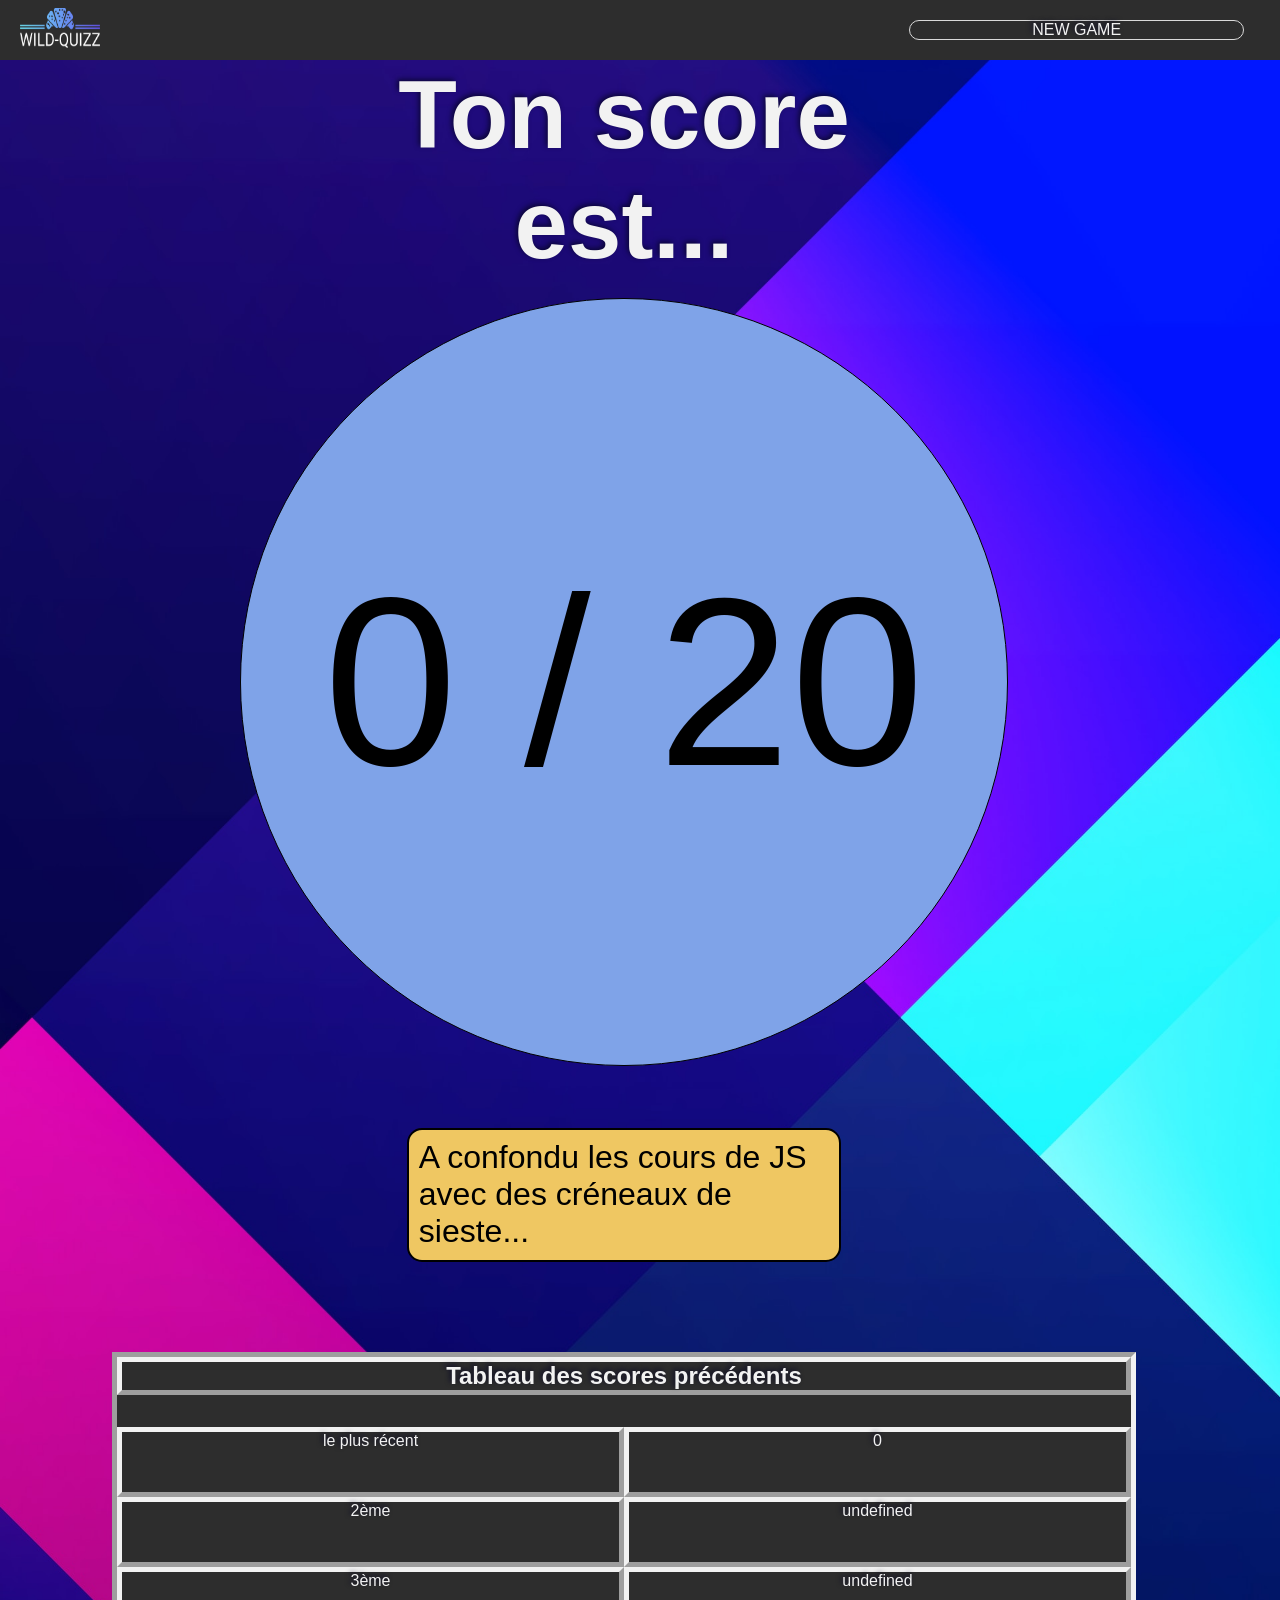
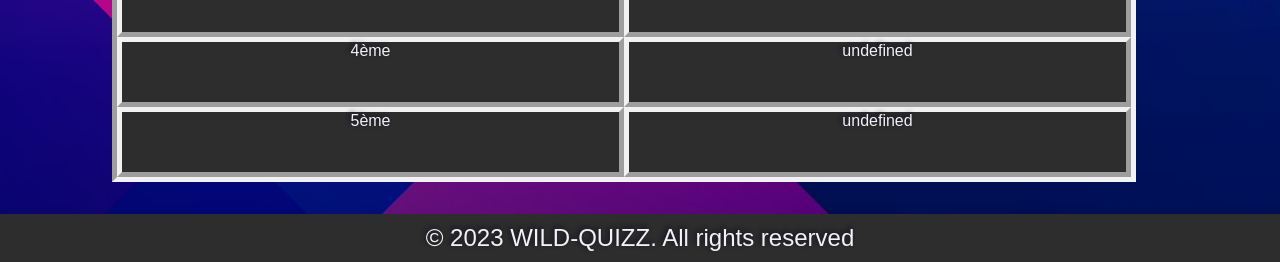
<file: results.html>
<!DOCTYPE html>
<html lang="en">
<head>
    <meta charset="UTF-8">
    <meta http-equiv="X-UA-Compatible" content="IE=edge">
    <meta name="viewport" content="width=device-width, initial-scale=1.0">
    <title>Results-Wild-Quizz</title>
    <link rel="stylesheet" href="./CSS/desktop_resp_style.css">
    <link rel="stylesheet" href="./CSS/style_mobile.css">
</head>

<body>
    <header>
        <a href = 'index.html';><img src="img/logo.png" alt="Logo Wild-Quizz" class="logo"></a>
        <button class="new-game" onclick="window.location.href = 'quizz.html';">NEW GAME</button>
    </header>

    <main class="results-main">
        <div class="desktop-results">
            <h1>Ton score est...</h1>
            <section id="results">
                <p>10/20</p>
            </section>
        
            <section id="comments">
            <p>Ok, mais tu peux mieux faire </p>
            </section>
        </div>
    </main>

    <footer>
        &copy 2023 WILD-QUIZZ. All rights reserved
    </footer> 
    <script src="JS/results.js"></script>
       
</body>
</html>
</file>
<file: CSS/desktop_resp_style.css>
@media screen and (min-width: 640px) {
  
  /* Styles généraux*/
    
  /* Styles header */
  header {
    display: flex;
    justify-content: space-between;
    flex-direction: row;
    flex-wrap: nowrap;
  }
 
  .menu-burger {
    display: none;
  } 

  .menu-dropdown {
    display: grid;
    grid-template-columns: repeat(4, 1fr);
    width: 85%;
    position: relative;
    top: 0;
    font-size: 1.5rem;         
  }


  
  /* Styles appliqués à des pages spécifiques */

  /* Page Index */

  .btn-container {
    flex-direction: column;
    display: flex;
    justify-content: space-around;
    align-items: center; 
    padding-bottom: 20px;
    
  }
  .btn-container button {
    border-radius: 60px;
    width: 80vw;
    min-height: 10vh;
    margin-top: 60px;
  }
  
  /* Page Quizz */

  .quizz-main {
      margin: 30px 100px 30px 100px;
  }

  
  .question p {
    font-size: calc(2 * var(--inbox-text-font-size));
  }
  
  
  .quizz-main {
    padding-bottom: 2.5rem;
    margin: 20px 10px 20px 10px ;
    min-height: calc(100vh - 97px);
    display: flex;
    flex-direction: column;
    justify-content: space-around;
  }
        
  .question {
    grid-column : 1 / 3 ;
    text-align: center;
     align-items: center;
    border: 2px black solid;
    margin-bottom: 20px;
    padding: 20px;
    background-color: var(--questions-color);
    border-radius: 15px;
    min-height: fit-content;
  }
        
  .question h1 {
    padding: 5px;
    font-size: var(--title-font-size);
  }
  
  .question p {
    font-size: calc(1.5 *var(--inbox-text-font-size));
  }
  
  .answers {
    display: grid;
    grid-template-columns: 1fr 1fr;
    grid-template-rows: 1fr 1fr;
    gap: 25px ;
  }
        
  .answers button {
    background-color: var(--buttons-color);
    padding: 50px;
    border-radius: 15px;
    font-size: var(--inbox-text-font-size);
    min-height: 10vh;
  }
    
  
  /* Page Results */

  .new-game {
    font-size: 2em;
    margin: auto 1em auto 1em;
  }
  .new-game img {
    width: auto;
  }
  .logo {
    width: auto;
  }/*
  .results-main {
      display: flex;
      flex-direction: unset;
      justify-content: space-between;
      align-items: center;

  } */
  .results-main {
    justify-content: center;
  }
  .score-title {
    grid-column-start: 1;
    grid-column-end: 3;
  }
  
  #results {
    font-size: calc(1.2 * var(--title-font-size));
    margin: 3%;
    min-width: 390px;
    min-height: 390px;
    display: flex;
    align-items: center;
    justify-content: center;
  }

  
  #comments {
    text-shadow: none;
    width: fit-content;
    border-radius: 15px;
    margin: 3vh 4vw 7vh 3vw;
  } 


  #comments  p {
    padding: 30px;      
    font-size: clamp(2rem, 5vw, 5rem);
  }

  /* Page Contact */
  
  .contact-form form {
    margin-top: 5vh;
  }
  
  .contact-form input,
  .contact-form textarea {
    margin-bottom: 5vh; 
    min-height: 100px;
    padding: 10px;
    border: 1px solid #ccc;
    border-radius: 5px;
    font-size: var(--inbox-text-font-size);
    resize: none;
  }
  
  .contact-form textarea.message {
    height: 250px;
  }
  
  .contact-form button {
    font-size: var(--inbox-text-font-size);
    align-self: center;
    padding: 10px 20px;
    background: linear-gradient(#922765, #4f174d, #1c061b, #eb2364);
    border: solid 2px darkgrey;
    border-radius: 30px;
   width: 40%;
    height: 100px;
    margin-top: 20px;
    color: white;
    cursor: pointer;
  }

  /* Page ressources */
  
  .ressource-main article {
    font-size: var(--text-font-size);
  }
  
  .ressource-main  h1 {
    font-size: calc(1.5 * var(--title-font-size));
  }

  .ressource-main h2 {
    font-size: calc(0.5 *var(--title-font-size));
  }

  /* Page about us */

  .aboutus-articles h1 {
    font-size: calc(1.5 * var(--title-font-size));
  }

  .aboutus-articles h2 {
    font-size: 2.5rem;
  }
  
  .aboutus-articles p {
    font-size: 1.5rem;
  }
      

@media screen and (min-width: 1200px) {

  .results-main{
    display: flex;
    flex-direction: row;
    margin-right: 2rem;

  }
  .visual-array {
    width: 25%;
  }
  
  .desktop-results {
    width: 45%
  }
}











































































        

}
</file>
<file: CSS/style_mobile.css>
/* Déclaration des variables */
:root {
  --background-img: url(../img/codioful.jpg);
  --font-family: Roboto, "Segoe UI", Tahoma, sans-serif;
  --title-font-size: clamp(1.5rem, 8vw, 6rem);
  --text-font-size: clamp(0.5rem, 4vw, 1.5rem);
  --inbox-text-font-size: clamp(1rem, 5vw, 2rem);
  --header-color: #2d2d2d;
  --footer-color: #2d2d2d;
  --buttons-color: #efc762;
  --questions-color: #d9d9d9;
  --text-font-color: #f2f2f2;
  --burger-menu-color: #f2f2f2;
}

/* Styles généraux + reset margin-padding, border-box */

* {
  font-family: var(--font-family);
  margin: 0;
  padding: 0;
  box-sizing: border-box;
  transition: all 0.6s ease-out;
}
a {
  text-decoration: none;
  color: var(--text-font-color);
}

/* Styles body */

body {
  display: flex;
  flex-direction: column;
  justify-content: space-between;

  min-height: 100vh;
  background-image: var(--background-img);
  background-size: cover;
  background-repeat: no-repeat;
  background-position: center;
  text-shadow: 2px 2px 5px rgba(7, 5, 37, 0.763);
  text-shadow: -2px -2px 5px rgba(7, 5, 37, 0.763);
}

/* Styles header */
header {
  justify-self: flex-start;
  display: flex;
  justify-content: space-between;
  align-items: center;
  height: 60px;
  padding: 0 20px;
  background-color: var(--header-color);

  width: 100vw;
}

/* Style logo */
.logo {
  width: 80px;
  height: 40px;
}

/* Icône burger */
.burger-icon span {
  display: block;
  width: 35px;
  height: 5px;
  background-color: var(--header-color);
  margin: 6px 0;
}

.menu-burger {
  background-color: var(--header-color);
  height: auto;
  width: 60px;
  border: 0px;
  color: var(--burger-menu-color);
  cursor: pointer;
}

/* Styles du menu déroulant */

.menu-dropdown {
  display: none;
  position: absolute;
  top: 60px;
  right: 0;
  left: 0;
  background-color: var(--footer-color);
  padding: 10px;
  z-index: 1;
  text-align: center;
}

.menu-dropdown a {
  display: block;
  color: var(--burger-menu-color);
  text-decoration: none;
  padding: 5px;
}

.menu-dropdown a:hover {
  background-color: darkgray;
}
/* Styles boutons du menu burger */

.btn-container {
  flex-direction: column;
  display: flex;
  justify-content: center;
  padding-bottom: 20px;
}
.btn-container a {
  font-size: var(--inbox-text-font-size);
  font-weight: 500;
    -webkit-appearance: button;
    
    appearance: button;

    
    color: initial;
}


.btn-start {
  padding: 10px 20px;
  background-color: #efc762;
  border: solid 2px darkgrey;
  border-radius: 30px;
  width: 100%;
  height: 60px;
  margin-top: 20px;
}
.btn-category {
  padding: 10px 20px;
  background-color: #f56b13;
  border: solid 2px darkgrey;
  border-radius: 30px;
  width: 100%;
  height: 60px;
  margin-top: 20px;
}
.btn-results {
  padding: 10px 20px;
  background-color: rgb(130, 57, 183);
  border: solid 2px darkgrey;
  border-radius: 30px;
  font-size: 20px;
  width: 100%;
  height: 60px;
  margin-top: 20px;
}

.btn-contact {
  padding: 10px 20px;
  background-color: #5df2fd;
  border: solid 2px darkgrey;
  border-radius: 30px;
  font-size: 20px;
  width: 100%;
  height: 60px;
  margin-top: 20px;
}

/* Styles footer */

footer {
  justify-self: flex-end;
  background-color: var(--footer-color);
  color: var(--text-font-color);
  padding: 10px;
  text-align: center;
  font-size: var(--text-font-size);
  margin: 0;
  width: 100%;
}

/* Styles appliqués à des pages spécifiques */

/* Page Quizz */

.quizz-body {
  line-height: 1.5;
  text-shadow: none;
}

.quizz-main {
  padding-bottom: 2.5rem;
  margin: 20px 10px 20px 10px;
  min-height: calc(100vh - 97px);
  display: flex;
  flex-direction: column;
  justify-content: space-between;
}

.question {
  grid-column: 1 / 3;
  text-align: center;
  align-items: center;
  border: 2px black solid;
  margin-bottom: 20px;
  padding: 20px;
  background-color: var(--questions-color);
  border-radius: 15px;
  min-height: fit-content;
  padding: 5px;
  color: black;
  font-size: var(--inbox-text-font-size);
}

.timer {
  color: var(--text-font-color);
  width: 100vw;
  display: flex;
  align-items: center;
  justify-content: space-around;
}

.timeLeftTxt {
  font-weight: 400;
  font-size: calc(2 * (var(--text-font-size)));
  margin: 0 2rem;
  user-select: none;
}

.timerSec {
  font-size: clamp(2rem, 5vw, 5rem);
  font-weight: 500;
  min-width: 20vw;
  min-height: 20vw;
  width: auto;
  height: auto;
  color: var(--questions-color);
  border-radius: 50%;
  background-color: var(--footer-color);
  border: 1px solid #343a40;
  user-select: none;
  margin: 0 2rem;
  display: flex;
  justify-content: center;
  align-items: center;
}

.answer-btn:hover:not([disabled]) {
  background: linear-gradient(#922765, #4f174d, #1c061b, #eb2364);
  color: var(--text-font-color);
  cursor: pointer;
  transition: all 0.5s ease-out;
  
}
.answer-btn:disabled {
  cursor: initial;
}

#answers {
  display: grid;
  grid-template-columns: 1fr 1fr;
  grid-template-rows: 1fr 1fr;
  gap: 10px;
}

.answer-btn {
  background-color: var(--buttons-color);
  padding: 20px;
  border-radius: 35px;
  font-size: var(--inbox-text-font-size);
  min-height: fit-content;
  
}

#next-btn {
  background: linear-gradient(#922765, #4f174d, #1c061b, #eb2364);
  color: var(--text-font-color);
  cursor: pointer;
  transition: all 0.5s ease-out;
  align-self: center;
  width: 50vw;
  height: 5vh;
  font-size: var(--text-font-color);
  border-radius: 30px;
}

.correct {
  background: linear-gradient(#0e864cdb, #a2de53e1, #7fd632dd, #049f35d3);
  color: black;
}

.incorrect {
  background: linear-gradient(#6a0303db, #de5353e1, #d63232dd, #9f0404d3);
  color : black;
}

.answers button:disabled {
  cursor: no-drop;
}

/* Page résultats */

.new-game {
  all: unset;
  border: 1px solid #d9d9d9;
  border-radius: 15px;
  text-align: center;
  margin: 1em;
  color: var(--text-font-color);
  width: 26vw;
  min-height: fit-content;
}

.new-game:hover {
  transform: scale3d(1.2);
  color: #020202;
  background-color: #f2f2f2;
  cursor: pointer;
  transition: 700ms;
}

button .logo {
  background-image: url("img/logo.png");
}

h1 {
  color: var(--text-font-color);
  font-size: var(--title-font-size);
  text-align: center;
}

.results-main {
  display: flex;
  flex-direction: column;
  justify-content: center;
  align-items: center;
}

.desktop-results {
  display: flex;
  flex-direction: column;
  justify-content: center;
  align-items: center;
}

.visual-array {
  border: 5px inset #f2f2f2;
  width: 80vw;
  display: grid;
  grid-template-columns: repeat(2, 1fr);
  grid-template-rows: repeat(6, 1fr);
  margin-bottom: 2rem;
  text-align: center;
  justify-content: center;
  background-color: var(--header-color);
}

.score-title {
  color: var(--text-font-color);
  font-size: var(--text-font-size);
  border: 5px outset #f2f2f2;
  grid-column-start: 1;
  grid-column-end: 3;
 
}

.position-classment {
  border: 5px outset #f2f2f2;
  color: var(--text-font-color);
}

.score-save {
  border: 5px outset #f2f2f2;
  color: var(--text-font-color);
}

#results {
  text-shadow: none;
  background-color: #7fa3e8;
  border-radius: 50%;
  min-width: 60vw;
  min-height: 60vw;
  width: fit-content;
  height: fit-content;
  display: flex;
  justify-content: center;
  align-items: center;
  margin-top: 2vh;
  font-size: calc(2.5 * var(--title-font-size));
  border: 1px black solid;
}

#comments {
  text-shadow: none;
  background-color: var(--buttons-color);
  min-height: fit-content;
  width: fit-content;
  border-radius: 15px;
  display: flex;
  justify-content: center;
  align-items: center;
  font-size: var(--inbox-text-font-size);
  font-weight: 500;
  margin: 5vh 5vw 10vh 5vw;
  padding: 0.3em;
  border: 2px black solid;
}

/* Styles de la page Contact */

.contact-form {
  padding: 20px;
  margin-bottom: 330px;
  background-color: white;
  border-radius: 10px;
  box-shadow: 0 0 10px rgba(0, 0, 0, 0.1);
  width: 80vw;
  margin-top: 5vh;
  margin-left: 10vw;
  min-height: 60vh;
}

.contact-form form {
  display: flex;
  flex-direction: column;
  align-items: stretch;
}

.contact-form input,
.contact-form textarea {
  margin-bottom: 10px;
  padding: 10px;
  border: 1px solid #ccc;
  border-radius: 5px;
  font-size: 16px;
  resize: none;
}

.contact-form textarea.message {
  height: 150px;
}

.contact-form button {
  padding: 10px 20px;
  background: linear-gradient(#922765, #4f174d, #1c061b, #eb2364);
  border: solid 2px darkgrey;
  border-radius: 30px;
  font-size: 20px;
  width: 100%;
  height: 60px;
  margin-top: 20px;
  color: white;
  cursor: pointer;
}

/* Style page ressources */

.ressource-main {
  color: var(--text-font-color);
  font-size: var(--text-font-size);
  padding-bottom: 2.5rem;
  margin: 20px 10px 20px 10px;
  min-height: calc(100vh - 97px);
  display: flex;
  flex-direction: column;
  justify-content: space-between;
}

.ressource-main article {
  margin-bottom: 2rem;
}

.ressource-main h1,
h2,
h3 {
  margin-bottom: 2rem;
}
.ressource-main h1 {
  font-size: var(--title-font-size);
}

.ressource-main h2 {
  font-size: calc(0.7 * var(--title-font-size));
}

/* Style page about us */

.aboutus-articles {
  display: flex;
  flex-direction: column;
  justify-content: space-around;
  margin: 0;
  padding: 0;
  min-height: 100vh;

  color: var(--text-font-color);
}

.aboutus-articles a {
  cursor: pointer;
  font-weight: bold;
}

.aboutus-articles h1 {
  align-self: center;
  font-size: var(--title-font-size);
}
.aboutus-articles h2 {
  padding: 16px 8px;
}

.aboutus-articles p {
  padding: 16px 8px;
  color: var(--text-font-color);
}

/* Style Category */

.main-category .btn-container {
  display: grid;
  grid-template-columns: repeat(2, 1fr);
  /* gap: 20px; */
   align-items: center; 
  justify-items: center; 
  /* margin-top: 20px; */
}

.main-category .btn-category {
  background-color: #f56b13;
  border: solid 2px darkgrey;
  border-radius: 5px;
  width: 150px;
  height: 150px;
  margin : 10vh 10vw;
  transition: all 0.7s ease-out;
  color: rgba(231, 213, 251, 0.934);

  -webkit-text-stroke-width: 1px;
  -webkit-text-stroke-color: black;
}

.btn-category:hover {
  cursor: pointer;
 
  


}

#btn-cinema {
  background-image: url(../img/cinema.jpg);
  background-size: cover;
  background-position: center;
  opacity: 80%;
  text-align: end;
}

#btn-sport {
  background-image: url(../img/sport.jpg);
  background-size: cover;
  background-position: center;
  opacity: 80%;
  text-align: end;
}
#btn-culture {
  background-image: url(../img/culture.jpg);
  background-size: cover;
  background-position: center;
  opacity: 80%;
  text-align: start;
}
#btn-awards {
  background-image: url(../img/awards.jpg);
  background-size: cover;
  background-position: center;
  opacity: 80%;
  text-align: start;
}
</file>
